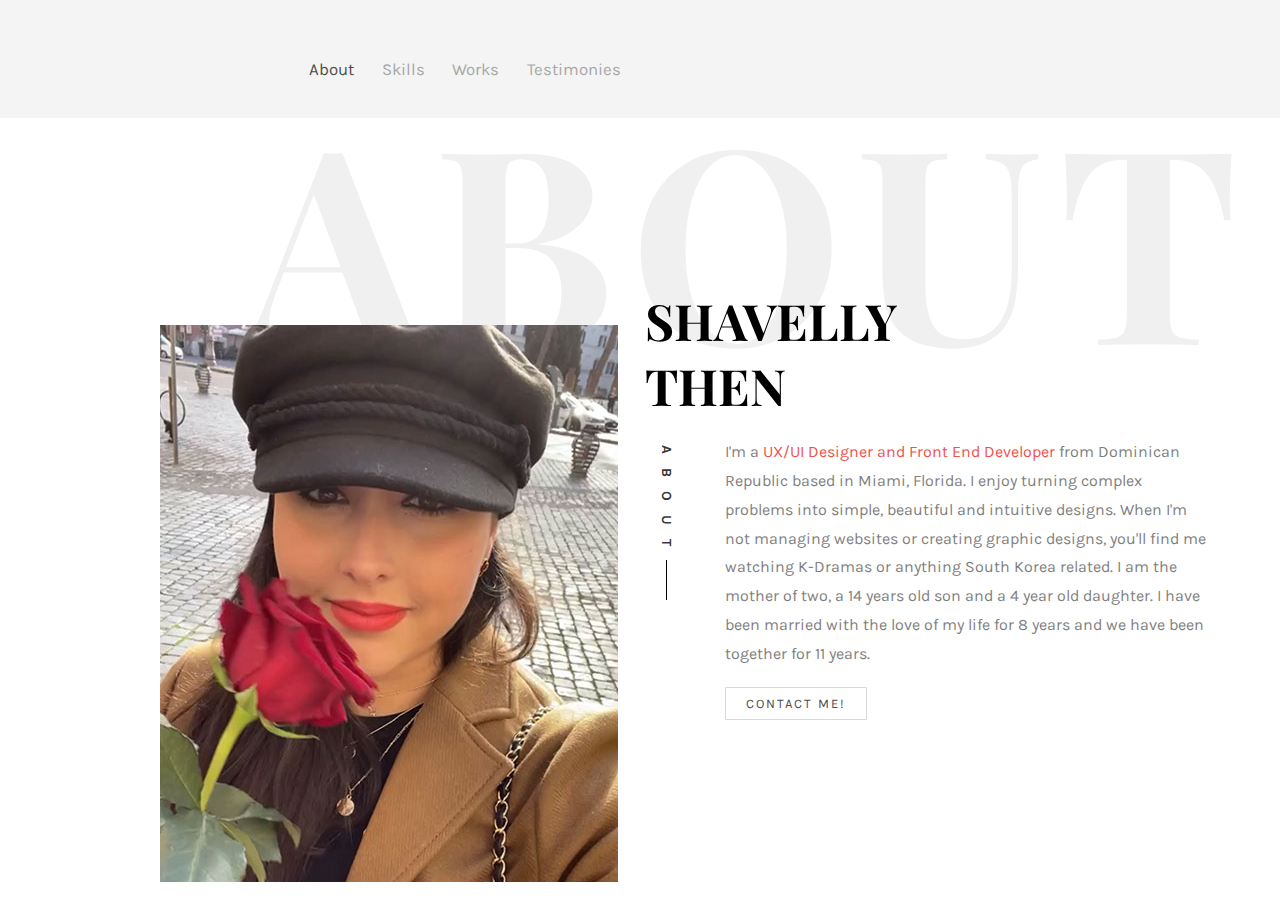
<file: index.html>
<!DOCTYPE html>
<html lang="en">
  <head>
    <meta charset="utf-8">
    <title>Shavelly Then | Personal Portafolio</title>
    <link href="css/style.css" rel="stylesheet">
  </head>
  <body>
    <!-- Navigation -->
    <div class="about-body">
      <nav>
        <div class="main-nav .nav">
          <div class="container">
            <header class="group top-nav">
              <div class="navigation-toggle"></div>
              <nav id="navbar-1" class="navbar item-nav">
                <ul>
                  <li class="active">
                    <a href="#about">About</a>
                  </li>
                  <li>
                    <a href="skills/index.html">Skills</a>
                  </li>
                  <li>
                    <a href="works/index.html">Works</a>
                  </li>
                  <li>
                    <a href="testimonies/index.html">Testimonies</a>
                  </li>
                </ul>
              </nav>
            </header>
          </div>
        </div>
      </nav>
      <!-- END Navigation -->
      <!-- Heading -->
      <h2 class="title">About</h2>
      <!-- END Heading -->
      <!-- About -->
      <div class="col-lf-1"><img src="images/shavelly-headshot.jpg" alt="Shavelly Then holding a rose"></div>
      <main>
        <div class="about-desc">
          <h2><span>Shavelly</span><span>Then</span></h2>
          <div class="desc">
            <div class="rotate">
              <h2 class="heading">About</h2>
            </div>
            <p class="about">I'm a <span class="bio">UX/UI Designer and Front End Developer</span> from Dominican Republic based in Miami, Florida. I enjoy turning complex problems into simple, beautiful and intuitive designs. When I'm not managing websites or creating graphic designs, you'll find me watching K-Dramas or anything South Korea related. I am the mother of two, a 14 years old son and a 4 year old daughter. I have been married with the love of my life for 8 years and we have been together for 11 years.</p>
            <p><a href="mailto:sthen@miami.edu" target="_blank" rel="noopener noreferrer" class="btn btn-primary btn-outline">Contact Me!</a></p>
          </div>
        </div>
      </main>
      <!-- END About -->
      <!-- Footer -->
      <!-- END Footer -->
    </div>
  </body>
</html>
</file>
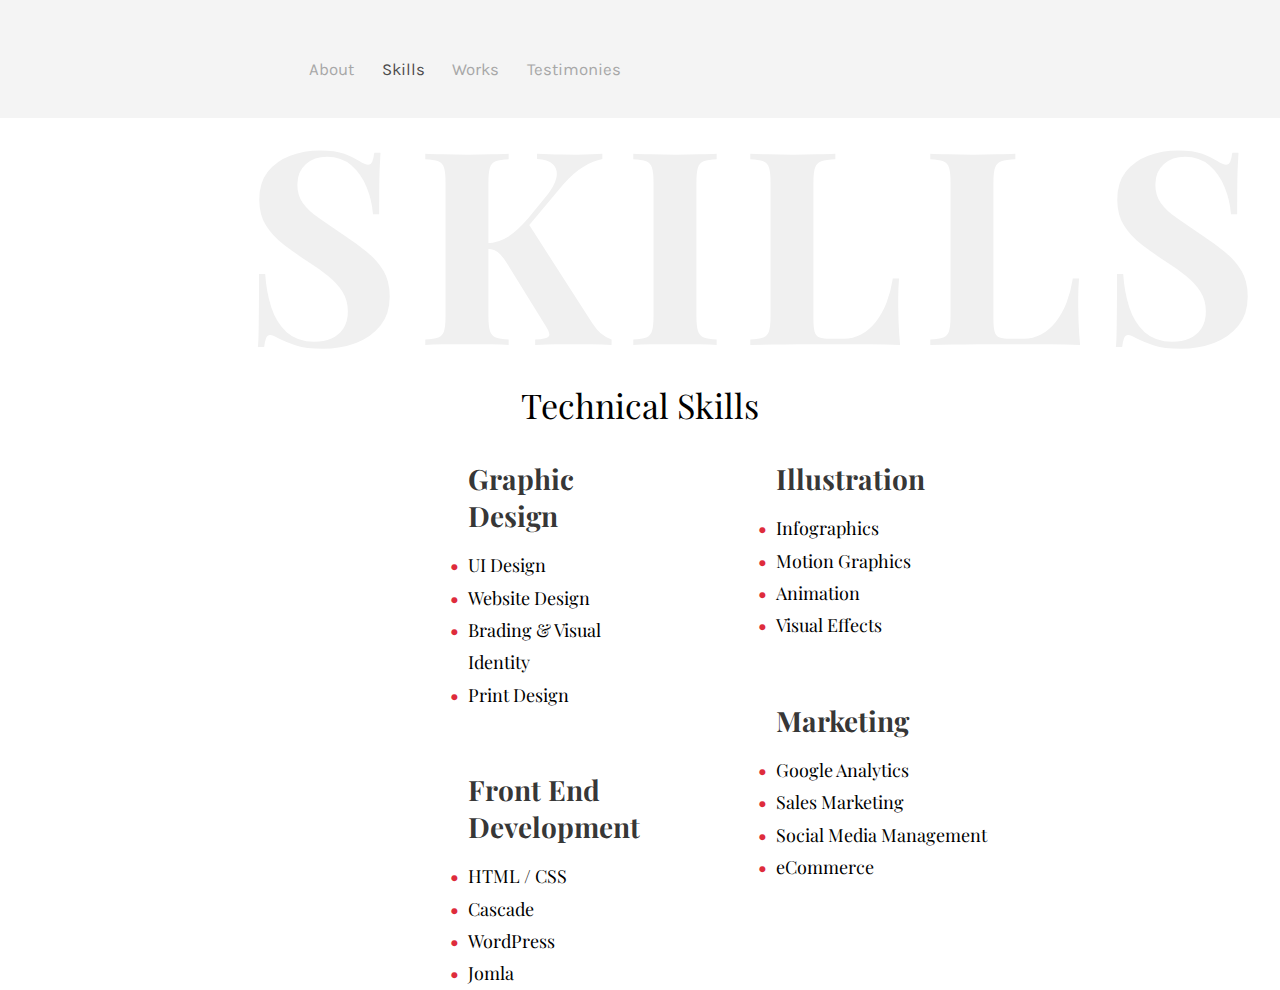
<file: skills/index.html>
<!DOCTYPE html>
<html lang="en">
  <head>
    <meta charset="utf-8">
    <title>Shavelly Then | Skills | Personal Portafolio</title>
    <link href="../css/style.css" rel="stylesheet">
  </head>
  <body>
    <!-- Navigation -->
    <nav>
      <div class="main-nav .nav">
        <div class="container">
          <header class="group top-nav">
            <div class="navigation-toggle"></div>
            <nav id="navbar-1" class="navbar item-nav">
              <ul>
                <li>
                  <a href="../index.html">About</a>
                </li>
                <li class="active">
                  <a href="#skills">Skills</a>
                </li>
                <li>
                  <a href="../works/index.html">Works</a>
                </li>
                <li>
                  <a href="../testimonies/index.html">Testimonies</a>
                </li>
              </ul>
            </nav>
          </header>
        </div>
      </div>
    </nav>
    <!-- END Navigation -->
    <!-- Heading -->
    <h2 class="title">SKILLS</h2>
    <h2 class="intro-heading">Technical Skills</h2>
    <!-- END Heading -->
    <!-- Skills -->
    <main class="skills-body">
      <div class="col-lf-1-skills">
        <div class="skill-margin">
          <h3>Graphic Design</h3>
          <ul class="ul-skills">
            <li class="ul-li-skills">UI Design</li>
            <li class="ul-li-skills">Website Design</li>
            <li class="ul-li-skills">Brading & Visual Identity</li>
            <li class="ul-li-skills">Print Design</li>
          </ul>
        </div>
        <h3>Front End Development</h3>
        <ul class="ul-skills">
          <li class="ul-li-skills">HTML / CSS</li>
          <li class="ul-li-skills">Cascade</li>
          <li class="ul-li-skills">WordPress</li>
          <li class="ul-li-skills">Jomla</li>
        </ul>
      </div>
      <div class="col-md-push-1-skills">
        <div class="skill-margin">
          <h3>Illustration</h3>
          <ul class="ul-skills">
            <li class="ul-li-skills">Infographics</li>
            <li class="ul-li-skills">Motion Graphics</li>
            <li class="ul-li-skills">Animation</li>
            <li class="ul-li-skills">Visual Effects</li>
          </ul>
        </div>
        <h3>Marketing</h3>
        <ul class="ul-skills">
          <li class="ul-li-skills">Google Analytics</li>
          <li class="ul-li-skills">Sales Marketing</li>
          <li class="ul-li-skills">Social Media Management</li>
          <li class="ul-li-skills">eCommerce</li>
        </ul>
      </div>
    </main>
    <!-- END Skills -->
  </body>
</html>
</file>
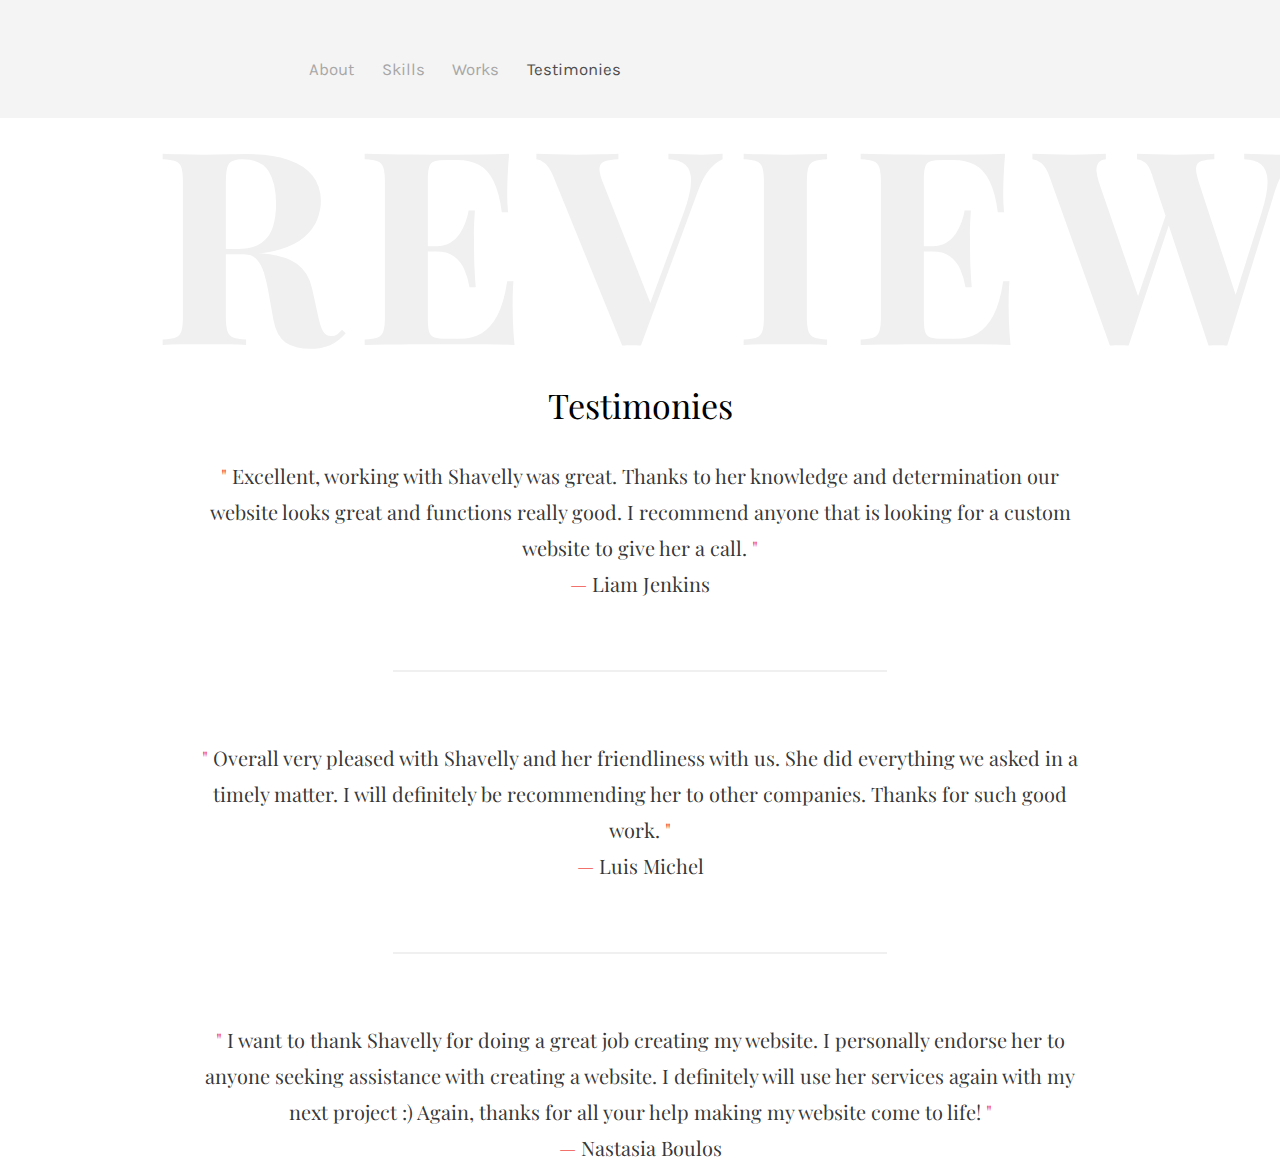
<file: testimonies/index.html>
<!DOCTYPE html>
<html lang="en">
<head>
  <meta charset="utf-8">
  <title>Shavelly Then | Testimonies | Portafolio</title>
  <link href="../css/style.css" rel="stylesheet">
</head>
<body>
  <!-- Navigation -->
  <nav>
    <div class="main-nav .nav">
      <div class="container">
        <header class="group top-nav">
          <div class="navigation-toggle"></div>
          <nav id="navbar-1" class="navbar item-nav">
            <ul>
              <li>
                <a href="../index.html">About</a>
              </li>
              <li>
                <a href="../skills/index.html">Skills</a>
              </li>
              <li>
                <a href="../works/index.html">Works</a>
              </li>
              <li class="active">
                <a href="#testimonies">Testimonies</a>
              </li>
            </ul>
          </nav>
        </header>
      </div>
    </div>
  </nav><!-- END Navigation -->
  <!-- Heading -->
  <h2 class="title-long">Reviews</h2>
  <h2 class="intro-heading">Testimonies</h2><!-- END Heading -->
  <!-- Testimonies -->
  <main class="testimonies">
    <div class="blockquote">
      <p><span class="punctuation">"</span> Excellent, working with Shavelly was great. Thanks to her knowledge and determination our website looks great and functions really good. I recommend anyone that is looking for a custom website to give her a call. <span class="punctuation">"</span></p>
      <p><span class="punctuation">—</span> Liam Jenkins</p>
      <hr>
      <p><span class="punctuation">"</span> Overall very pleased with Shavelly and her friendliness with us. She did everything we asked in a timely matter. I will definitely be recommending her to other companies. Thanks for such good work. <span class="punctuation">"</span></p>
      <p><span class="punctuation">—</span> Luis Michel</p>
      <hr>
      <p><span class="punctuation">"</span> I want to thank Shavelly for doing a great job creating my website. I personally endorse her to anyone seeking assistance with creating a website. I definitely will use her services again with my next project :) Again, thanks for all your help making my website come to life! <span class="punctuation">"</span></p>
      <p><span class="punctuation">—</span> Nastasia Boulos</p>
    </div>
  </main><!-- END Testimonies -->
</body>
</html>
</file>
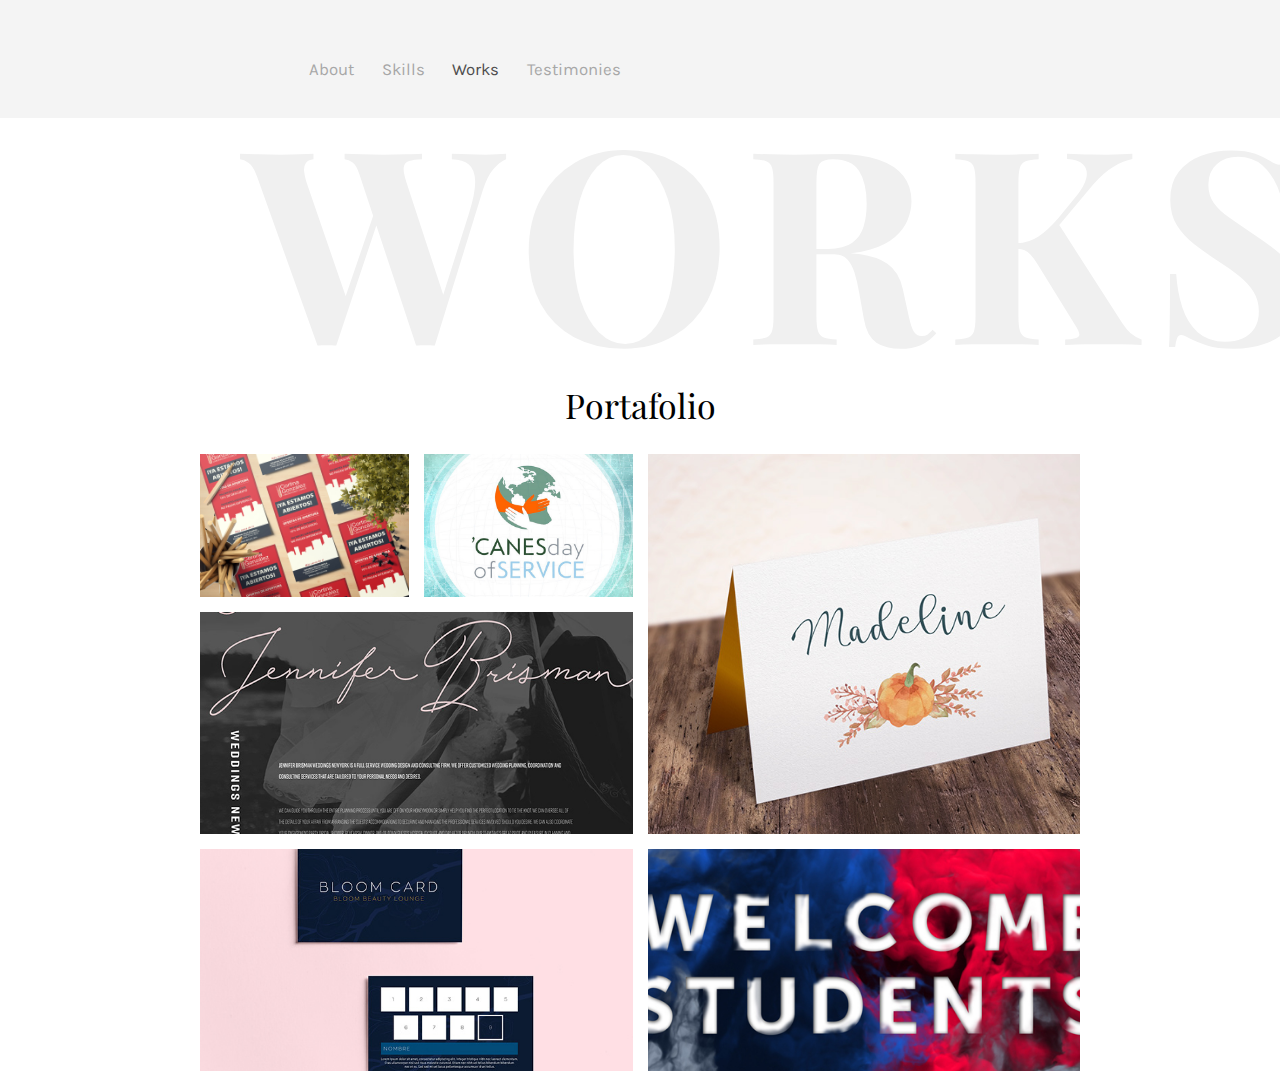
<file: works/index.html>
<!DOCTYPE html>
<html lang="en">
<head>
  <meta charset="utf-8">
  <title>Shavelly Then | Works | Personal Portafolio</title>
  <link href="../css/style.css" rel="stylesheet">
</head>
<body>
  <!-- Navigation -->
  <nav>
    <div class="main-nav .nav">
      <div class="container">
        <header class="group top-nav">
          <div class="navigation-toggle"></div>
          <nav id="navbar-1" class="navbar item-nav">
            <ul>
              <li>
                <a href="../index.html">About</a>
              </li>
              <li>
                <a href="../skills/index.html">Skills</a>
              </li>
              <li class="active">
                <a href="#works">Works</a>
              </li>
              <li>
                <a href="../testimonies/index.html">Testimonies</a>
              </li>
            </ul>
          </nav>
        </header>
      </div>
    </div>
  </nav><!-- END Navigation -->
  <!-- Heading -->
  <h2 class="title">Works</h2>
  <h2 class="intro-heading">Portafolio</h2><!-- END Heading -->
  <!-- Works -->
  <div class="gallery">
    <figure class="img-container gallery__item gallery__item--1">
      <img src="../images/works/company-flyers.jpeg" class="gallery__img works-image" alt="Image 1">
      <div class="middle">
        <div class="text">
          Flyers
        </div>
      </div>
    </figure>
    <figure class="img-container gallery__item gallery__item--2">
      <img src="../images/works/logo.jpeg" class="gallery__img works-image" alt="Image 2">
      <div class="middle">
        <div class="text">
          Branding
        </div>
      </div>
    </figure>
    <figure class="img-container gallery__item gallery__item--3">
      <img src="../images/works/stationary.jpeg" class="gallery__img works-image" alt="Image 3">
      <div class="middle">
        <div class="text">
          Stationary
        </div>
      </div>
    </figure>
    <figure class="img-container gallery__item gallery__item--4">
      <img src="../images/works/web-design.jpeg" class="gallery__img works-image" alt="Image 4">
      <div class="middle">
        <div class="text">
          Web Design
        </div>
      </div>
    </figure>
    <figure class="img-container gallery__item gallery__item--5">
      <img src="../images/works/business-cards.jpeg" class="gallery__img works-image" alt="Image 5">
      <div class="middle">
        <div class="text">
          Business Cards
        </div>
      </div>
    </figure>
    <figure class="img-container gallery__item gallery__item--6">
      <img src="../images/works/digital-designs.jpg" class="gallery__img works-image" alt="Image 6">
      <div class="middle">
        <div class="text">
          Digital Graphics
        </div>
      </div>
    </figure>
  </div><!-- END Works -->
</body>
</html>
</file>
<file: css/style.css>
@import url("https://fonts.googleapis.com/css?family=Playfair+Display");
@import url("https://fonts.googleapis.com/css?family=Karla");
body {
  max-width: 3000px;
  margin: 0px;
  font-family: "Karla", Arial, sans-serif;
  line-height: 1.8;
}

.about-body {
  max-width: 3000px;
  margin: 0px;
  font-family: "Karla", Arial, sans-serif;
  line-height: 1.8;
  display: grid;
  grid-template-columns: 1fr 1fr;
  grid-gap: 10px;
  grid-template-areas: "navigation navigation" "image  about" "footer   footer";
}

nav {
  grid-area: navigation;
  grid-auto-rows: minmax(100px, auto);
}

footer {
  grid-area: footer;
}

header,
nav,
{
  margin: 0;
  padding: 0;
  border: 0;
  outline: 0;
  font-size: 100%;
  vertical-align: baseline background: transparent;
}

.container {
  margin: auto;
  max-width: 662px;
  padding: 0 20px;
}

header {
  display: block;
}


/* Navigation START */

.main-nav {
  background: #f4f4f4;
  padding-top: 23px;
  padding-bottom: 1px;
}

.main-nav nav ul li a {
  color: #a7a7a7;
}

.main-nav nav ul li.active a {
  color: #4d4d4d;
}

.navbar {
  font-size: 105%;
  margin-bottom: 1.65em;
}

.navbar:after {
  content: "";
  display: table;
  clear: both;
}

.navbar:after {
  content: "";
  display: table;
  clear: both;
}

.navbar.navbar-left {
  float: left;
}

.navbar.navbar-right {
  float: right;
}

.navbar ul {
  list-style: none;
  margin: 0;
}

.navbar ul:after {
  content: "";
  display: table;
  clear: both;
}

.navbar ul:after {
  content: "";
  display: table;
  clear: both;
}

.navbar li {
  float: left;
  margin-right: 1.65em;
}

.navbar.navbar-right li {
  margin-right: 0;
  margin-left: 1.65em;
}

.navbar a,
.navbar span {
  display: block;
  text-decoration: none;
}

.navbar a:hover {
  color: #de2c3b;
  text-decoration: none;
}

.navbar li.active a,
.navbar span {
  text-decoration: none;
  cursor: text;
  color: rgba(0, 0, 0, 0.4);
}

a:hover {
  text-decoration: none;
  color: ;
}

a:visited {
  text-decoration: none;
  decoration: none;
}


/* Navigation END */


/* Page Titles START  */

.title {
  padding: 140px 0px 70px 0px;
  position: absolute;
  left: 19%;
  top: -150px;
  font-size: 270px;
  z-index: -1;
  color: #f0f0f0;
  font-family: "Playfair Display", Georgia, serif;
  margin: 0 0 30px 0;
  text-transform: uppercase;
  letter-spacing: 15px;
}

.title-long {
  padding: 140px 0px 70px 0px;
  position: absolute;
  left: 12%;
  top: -150px;
  font-size: 270px;
  z-index: -1;
  color: #f0f0f0;
  font-family: "Playfair Display", Georgia, serif;
  margin: 0 0 30px 0;
  text-transform: uppercase;
  letter-spacing: 15px;
}

.intro-heading {
  font-size: 34px;
  font-weight: 400;
  line-height: 1.5;
  margin-bottom: 1.5em;
  color: #000;
  font-family: "Playfair Display", Georgia, serif;
  margin: 0;
  text-align: center;
  width: 100%;
  position: absolute;
  top: 45%;
  transform: translate(0, -50%);
}


/* Page Titles END */


/* START About */

h1,
h4,
h5,
h6 {
  color: rgba(0, 0, 0, 0.8);
  font-family: "Playfair Display", Georgia, serif;
  margin: 0 0 30px 0;
}

h2 {
  color: rgba(0, 0, 0, 0.8);
  font-family: "Playfair Display", Georgia, serif;
  position: relative;
}

h3 {
  color: rgba(0, 0, 0, 0.8);
  font-family: "Playfair Display", Georgia, serif;
  margin: 0 0 15px 0;
  font-size: 28px;
  line-height: normal;
}

.col-lf-1 {
  padding-left: 10em;
  padding-top: 12.3em;
}

.col-6 {
  position: relative;
  min-height: 1px;
  padding-left: 82px;
}

.col-6 {
  float: left;
}

.col-6 {
  width: 45%;
}

.col-md-6 {
  position: relative;
  min-height: 1px;
  padding-left: 15px;
  padding-right: 15px;
  width: 50%;
  float: left;
}

.col-md-push-1 {
  grid-column: 2;
}

.about-desc {
  padding-top: 10em;
}

.about-desc h2 {
  line-height: 1.3;
}

.about-desc h2 span {
  display: block;
  margin-bottom: 0;
  color: #000;
  font-size: 50px;
  font-family: "Playfair Display", Georgia, serif;
  text-transform: uppercase;
}

.about-desc .desc {
  padding-left: 5em;
  padding-right: 3em;
  position: relative;
}

.about-desc .rotate {
  position: absolute;
  top: 7px;
  left: 30px;
}

.about-desc .rotate .heading {
  font-family: "Karla", Arial, sans-serif;
  font-size: 14px;
  text-transform: uppercase;
  letter-spacing: 1em;
  -webkit-transform: rotate(90deg);
  -moz-transform: rotate(90deg);
  -ms-transform: rotate(90deg);
  -o-transform: rotate(90deg);
  transform: rotate(90deg);
  -webkit-transform-origin: left top 0;
  -ms-transform-origin: left top 0;
  transform-origin: left top 0;
  position: relative;
}

.about-desc .rotate .heading:after {
  position: absolute;
  top: 8px;
  right: -40px;
  content: '';
  background: #000;
  width: 40px;
  height: 1px;
}

.about {
  font-family: "Karla", Arial, sans-serif;
  line-height: 1.8;
  font-size: 16px;
  font-weight: 400;
  color: gray;
  margin-top: 20px;
  margin-right: 20px;
  margin-bottom: 20px;
}

.bio {
  color: #f0514c;
}

.btn {
  margin-right: 4px;
  margin-bottom: 4px;
  font-size: 13px !important;
  font-weight: 400;
  text-transform: uppercase;
  letter-spacing: 2px;
  border-radius: 1px;
  padding: 8px 20px;
  text-decoration: none;
}

.btn-primary {
  background: ;
  color: #fff;
  border: 2px solid;
}

.btn-primary:hover,
.btn-primary:focus,
.btn-primary:active {
  background: #f0514c !important;
  border-color: #f0514c !important;
}

.btn-primary.btn-outline {
  background: transparent;
  color: #4d4d4d;
  border: 1px solid #d9d9d9;
}

.btn-primary.btn-outline:hover,
.btn-primary.btn-outline:focus,
.btn-primary.btn-outline:active {
  background: ;
  color: #fff;
}

.btn-outline {
  background: none;
  border: 2px solid gray;
  font-size: 16px;
}


/* END About */


/* START Testimonies */

.testimonies {
  width: 70%;
  margin-left: auto;
  margin-right: auto;
}

.blockquote {
  font-size: 20px;
  padding-top: 17em;
  color: rgba(0, 0, 0, 0.8);
  font-family: "Playfair Display", Georgia, serif;
  text-align: center;
}

.punctuation {
  color: #f0514c;
}

hr {
  border: 1px solid #f0f0f0;
  margin: 68px 0;
  grid-column: 1 / span 2;
  width: 55%;
  margin-left: auto;
  margin-right: auto;
}


/* END Testimonies */


/* END Skills */

.skills-body {
  max-width: 3000px;
  margin: 0px;
  font-family: "Playfair Display", Georgia, serif;
  line-height: 1.8;
  font-size: 18px;
  display: grid;
  grid-template-columns: 1fr 1fr;
  grid-gap: 10px;
}

.col-md-push-1-skills {
  grid-column: 2;
  padding-top: 19em;
  padding-left: 7em;
}

.col-lf-1-skills {
  padding-left: 26em;
  padding-top: 19em;
}

.ul-skills {
  list-style: none;
}

.ul-li-skills::before {
  content: "\2022";
  color: #de2c3b;
  font-weight: bold;
  display: inline-block;
  width: 1em;
  margin-left: -1em;
}

.skill-margin {
  margin-bottom: 60px;
}

.heading {
  margin-left: auto;
  margin-right: auto;
  grid-column: 1 / span 2;
}

.row-4 {
  grid-row-start: 4;
  padding-left: 10em;
}

.col-lf-1 {
  padding-left: 10em;
  padding-top: 12.3em;
}


/* END Skills */


/* END Works */

*,
*::after,
*::before {
  margin: 0;
  padding: 0;
  box-sizing: inherit;
}

.container {
  width: 60%;
  margin: 2rem auto;
}

.gallery {
  display: grid;
  grid-template-columns: repeat(8, 1fr);
  grid-template-rows: repeat(8, 5vw);
  grid-gap: 15px;
  padding-top: 21em;
  padding-left: 200px;
  padding-right: 200px;
}

.gallery__img {
  width: 100%;
  height: 100%;
  object-fit: cover;
}

.gallery__item--1 {
  grid-column-start: 1;
  grid-column-end: 3;
  grid-row-start: 1;
  grid-row-end: 3;
}

.gallery__item--2 {
  grid-column-start: 3;
  grid-column-end: 5;
  grid-row-start: 1;
  grid-row-end: 3;
}

.gallery__item--3 {
  grid-column-start: 5;
  grid-column-end: 9;
  grid-row-start: 1;
  grid-row-end: 6;
}

.gallery__item--4 {
  grid-column-start: 1;
  grid-column-end: 5;
  grid-row-start: 3;
  grid-row-end: 6;
}

.gallery__item--5 {
  grid-column-start: 1;
  grid-column-end: 5;
  grid-row-start: 6;
  grid-row-end: 9;
}

.gallery__item--6 {
  grid-column-start: 5;
  grid-column-end: 9;
  grid-row-start: 6;
  grid-row-end: 9;
}

.img-container {
  position: relative;
  width: 100%;
  background-color: #7871718f;
}

.works-image {
  opacity: 1;
  display: block;
  width: 100%;
  transition: .5s ease;
  backface-visibility: hidden;
}

.middle {
  transition: .5s ease;
  opacity: 0;
  position: absolute;
  top: 50%;
  left: 50%;
  transform: translate(-50%, -50%);
  -ms-transform: translate(-50%, -50%);
  text-align: center;
}

.img-container:hover .works-image {
  opacity: 0.2;
}

.img-container:hover .middle {
  opacity: 1;
}

.text {
  background-color: #FFFFFF;
  border-right: 2px red solid;
  border-left: 2px red solid;
  color: #000000;
  font-size: 18px;
  padding: 16px 32px;
  line-height: normal;
  font-family: "Playfair Display", Georgia, serif;
}
</file>
